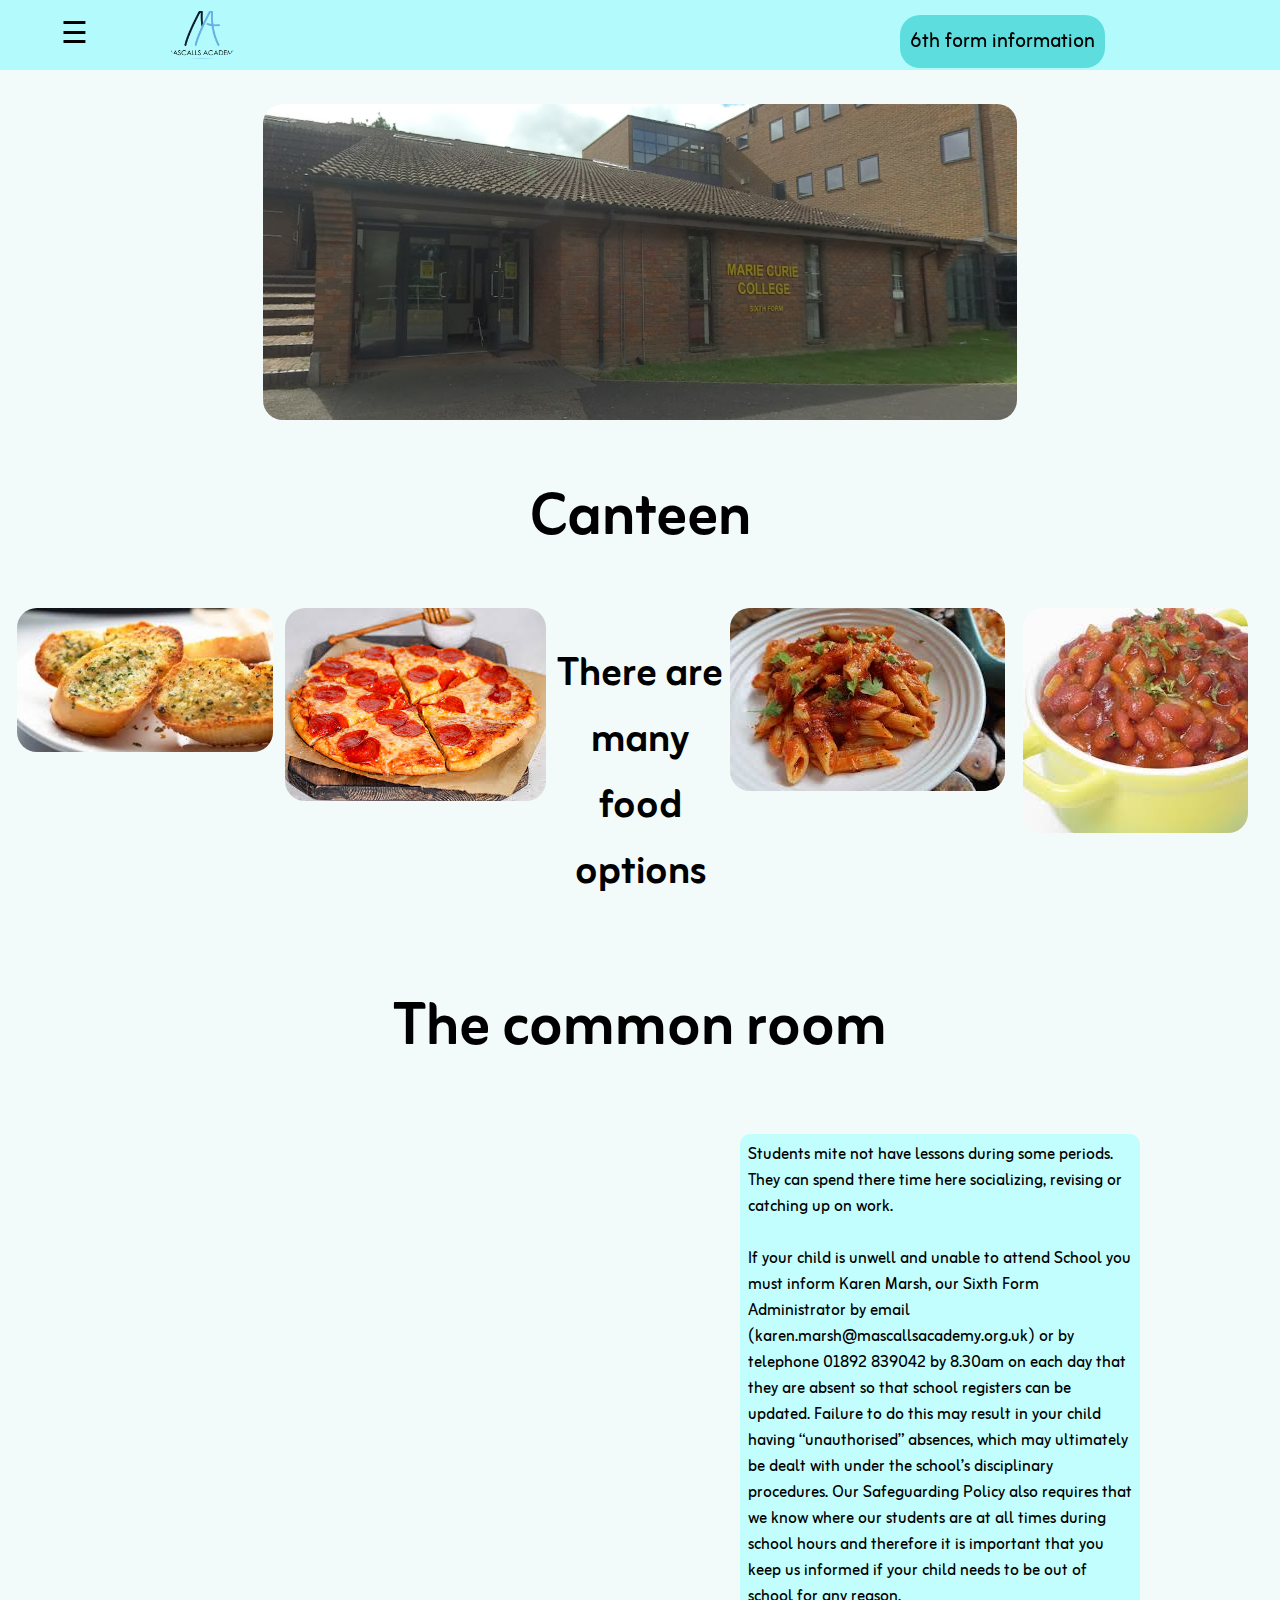
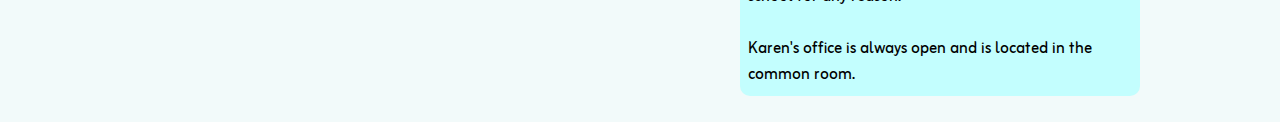
<file: 6th-form-infomation.html>
<!DOCTYPE html>
<!--[if lt IE 7]>      <html class="no-js lt-ie9 lt-ie8 lt-ie7"> <![endif]-->
<!--[if IE 7]>         <html class="no-js lt-ie9 lt-ie8"> <![endif]-->
<!--[if IE 8]>         <html class="no-js lt-ie9"> <![endif]-->
<!--[if gt IE 8]>      <html class="no-js"> <!--<![endif]-->
<html>
    <head>
        <meta charset="utf-8">
        <meta http-equiv="X-UA-Compatible" content="IE=chrome">
        <title>6th form information - student voice</title>

        <link rel="shortcut icon" href="favicon.png" type="image/x-icon">

        <meta name="description" content="">
        <meta name="viewport" content="width=device-width, initial-scale=1">

        <link rel="preconnect" href="https://fonts.googleapis.com">
        <link rel="preconnect" href="https://fonts.gstatic.com" crossorigin>
        <link href="https://fonts.googleapis.com/css2?family=Zain:ital,wght@0,200;0,300;0,400;0,700;0,800;0,900;1,300;1,400&display=swap" rel="stylesheet">

        <link rel="stylesheet" href="stily.css">
    </head>
    <body>
        <!--[if lt IE 7]>
            <p class="browsehappy">You are using an <strong>outdated</strong> browser. Please <a href="#">upgrade your browser</a> to improve your experience.</p>
        <![endif]-->

        <div id="navbar">
            <span id="menu">☰</span>
            <img src="logo.webp" alt="logo" class="logo">
            <span class="title">6th form information</span>
            <div id="links" class="off">
                <input type="button" value="X" id="close"><br>
                <a href="main.html">Main</a><br>
                <a href="6th-form-infomation.html">6th form information</a><br>
                <a href="newsletter.html">Newsletter</a><br>
                <a href="suggestion board.html">Suggestion board</a><br>
            </div>
        </div>

        <br><br><br><br>

        <img src="the comman room.png" alt="The common room">
        <h1>Canteen</h1>
        <div class="next">
            <div class="flip-out">
                <div class="flip-in">
                    <div class="frount">
                        <img src="garlic bread.jpeg" alt="Pizza" style="width: 95% !important;">
                    </div>
                    <div class="back">
                        <h2>
                            garlic bread
                        </h2>
                    </div>
                </div>
            </div>

            <div class="flip-out">
                <div class="flip-in">
                    <div class="frount">
                        <img src="pitzza.jpeg" alt="Pizza">
                    </div>
                    <div class="back">
                        <h2>
                            Pizza
                        </h2>
                    </div>
                </div>
            </div>

            <h2 style="width: 200px;">There are many food options</h2>

            <div class="flip-out">
                <div class="flip-in">
                    <div class="frount">
                        <img src="pasta.jpeg" alt="Pizza">
                    </div>
                    <div class="back">
                        <h2>
                            Pasta
                        </h2>
                    </div>
                </div>
            </div>
            
            <div class="flip-out">
                <div class="flip-in">
                    <div class="frount">
                        <img src="beens.jpeg" alt="Pizza">
                    </div>
                    <div class="back">
                        <h2>
                            Beens
                        </h2>
                    </div>
                </div>
            </div>

        </div>

        <h1>The common room</h1>
        <div class="next">
            <iframe src="https://www.google.com/maps/embed?pb=!4v1742926119953!6m8!1m7!1sCAoSF0NJSE0wb2dLRUlDQWdJRHF6ZFc3c1FF!2m2!1d51.16871061474647!2d0.3890193712040765!3f286.99674886744674!4f-5.277843746571975!5f0.7820865974627469" width="600" height="450" style="border:0;" allowfullscreen="" loading="lazy" referrerpolicy="no-referrer-when-downgrade"></iframe>
            <p style="width: 30vw;">
                Students mite not have lessons during some periods. They can spend there time here socializing, revising or catching up on work. <br><br>
                If your child is unwell and unable to attend School you must inform Karen Marsh, our Sixth Form Administrator by email (karen.marsh@mascallsacademy.org.uk) or by telephone 01892 839042 by 8.30am on each day that they are absent so that school registers can be updated.  
                Failure to do this may result in your child having “unauthorised” absences, which may ultimately be dealt with under the school’s disciplinary procedures.  
                Our Safeguarding Policy also requires that we know where our students are at all times during school hours and therefore it is important that you keep us informed if your child needs to be out of school for any reason. <br><br>
                Karen's office is always open and is located in the common room.
            </p>
        </div>


        <script src="script.js"></script>
    </body>
</html>
</file>
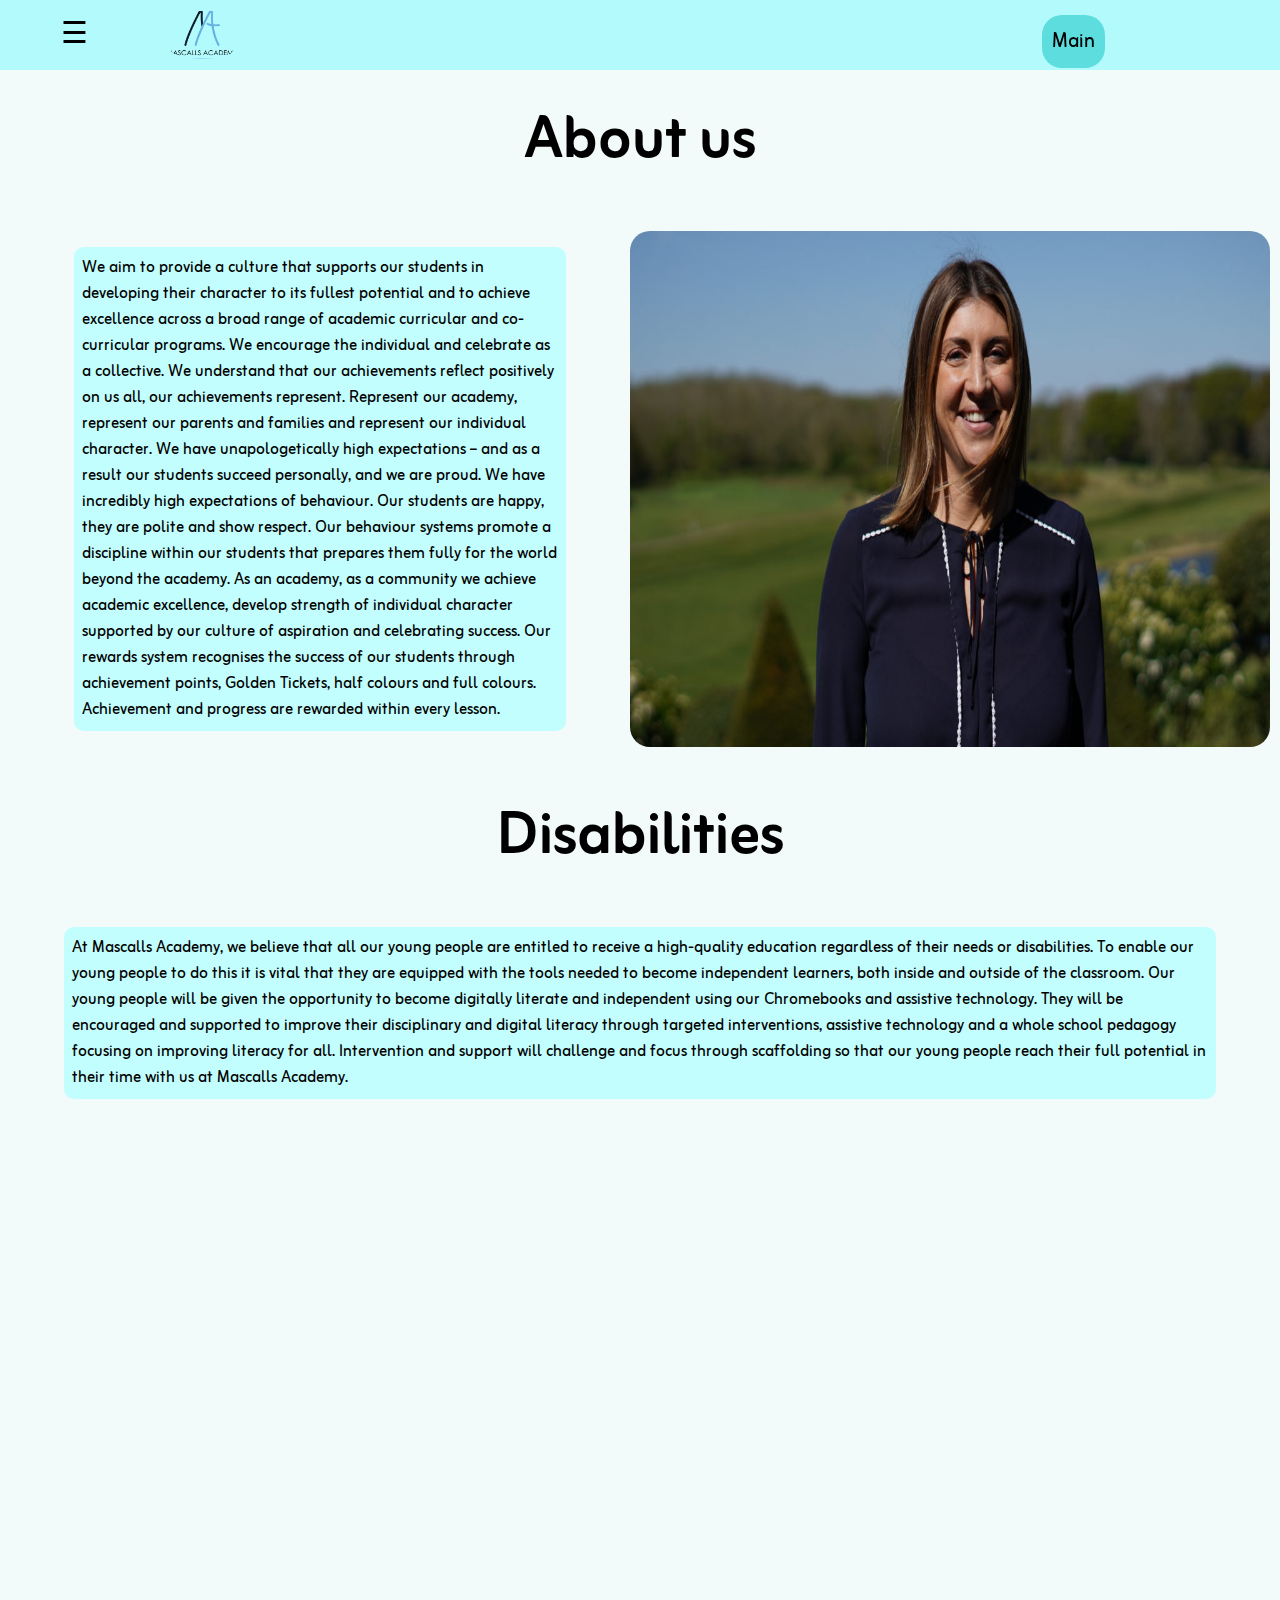
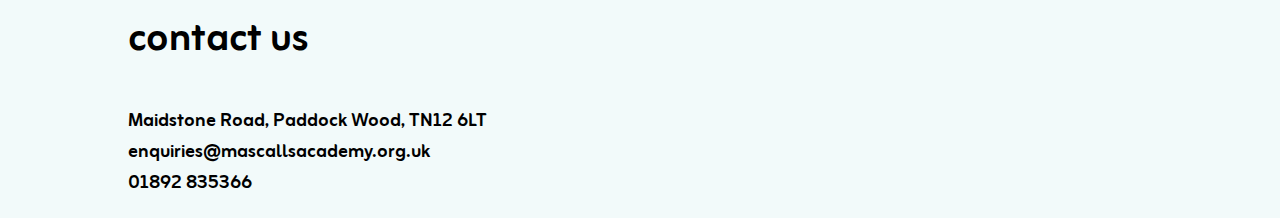
<file: main.html>
<!DOCTYPE html>
<!--[if lt IE 7]>      <html class="no-js lt-ie9 lt-ie8 lt-ie7"> <![endif]-->
<!--[if IE 7]>         <html class="no-js lt-ie9 lt-ie8"> <![endif]-->
<!--[if IE 8]>         <html class="no-js lt-ie9"> <![endif]-->
<!--[if gt IE 8]>      <html class="no-js"> <!--<![endif]-->
<html>
    <head>
        <meta charset="utf-8">
        <meta http-equiv="X-UA-Compatible" content="IE=chrome">
        <title>Main - student voice</title>

        <link rel="shortcut icon" href="favicon.png" type="image/x-icon">

        <meta name="description" content="">
        <meta name="viewport" content="width=device-width, initial-scale=1">

        <link rel="preconnect" href="https://fonts.googleapis.com">
        <link rel="preconnect" href="https://fonts.gstatic.com" crossorigin>
        <link href="https://fonts.googleapis.com/css2?family=Zain:ital,wght@0,200;0,300;0,400;0,700;0,800;0,900;1,300;1,400&display=swap" rel="stylesheet">

        <link rel="stylesheet" href="stily.css">
    </head>
    <body>
        <!--[if lt IE 7]>
            <p class="browsehappy">You are using an <strong>outdated</strong> browser. Please <a href="#">upgrade your browser</a> to improve your experience.</p>
        <![endif]-->

        <div id="navbar">
            <span id="menu">☰</span>
            <img src="logo.webp" alt="logo" class="logo">
            <span class="title">Main</span>
            <div id="links" class="off">
                <input type="button" value="X" id="close"><br>
                <a href="main.html">Main</a><br>
                <a href="6th-form-infomation.html">6th form information</a><br>
                <a href="newsletter.html">Newsletter</a><br>
                <a href="suggestion board.html">Suggestion board</a><br>
            </div>
        </div>

        <br><br>

        <h1>About us</h1>
        <div class="next">
            <p>
                We aim to provide a culture that supports our students in developing their character to its fullest potential and to achieve excellence across a broad range of academic curricular and co-curricular programs.

                We encourage the individual and celebrate as a collective.  We understand that our achievements reflect positively on us all, our achievements represent. 
                Represent our academy, represent our parents and families and represent our individual character.
                
                We have unapologetically high expectations – and as a result our students succeed personally, and we are proud.
                
                We have incredibly high expectations of behaviour. 
                Our students are happy, they are polite and show respect. 
                Our behaviour systems promote a discipline within our students that prepares them fully for the world beyond the academy. As an academy, as a community we achieve academic excellence, develop strength of individual character supported by our culture of aspiration and celebrating success. 
                Our rewards system recognises the success of our students through achievement points, Golden Tickets, half colours and full colours.  
                Achievement and progress are rewarded within every lesson.  
            </p>
            <img src="Jo-Brooks-1024x577.jpg" alt="the principle" style="width: 50vw; border-radius: 20px;">
        </div>

        <h1>Disabilities</h1>
        <p>
            At Mascalls Academy, we believe that all our young people are entitled to receive a high-quality education regardless of their needs or disabilities. 
            To enable our young people to do this it is vital that they are equipped with the tools needed to become independent learners, both inside and outside of the classroom. 
            Our young people will be given the opportunity to become digitally literate and independent using our Chromebooks and assistive technology. 
            They will be encouraged and supported to improve their disciplinary and digital literacy through targeted interventions, assistive technology and a whole school pedagogy focusing on improving literacy for all. 
            Intervention and support will challenge and focus through scaffolding so that our young people reach their full potential in their time with us at Mascalls
            Academy.
        </p>

        <iframe src="https://www.google.com/maps/embed?pb=!1m14!1m8!1m3!1d5003.38469829332!2d0.389258!3d51.169461!3m2!1i1024!2i768!4f13.1!3m3!1m2!1s0x47df381a984db73b%3A0xea13ce3220e87106!2sMascalls%20Academy!5e0!3m2!1sen!2sus!4v1742925437423!5m2!1sen!2sus" width="600" height="450" style="border:0;" allowfullscreen="" loading="lazy" referrerpolicy="no-referrer-when-downgrade"></iframe>

        <div class="left">
            <h2>contact us</h2>
            <h3>
                Maidstone Road, Paddock Wood, TN12 6LT <br>
                
                enquiries@mascallsacademy.org.uk <br>
                
                01892 835366 <br>
            </h3>
        </div>

        <script src="script.js"></script>
    </body>
</html>
</file>
<file: stily.css>
body {
    background-color: #f2fafa;

    text-align: center;

    font-family: "Zain";
    font-weight: 400;

    padding: 0;
    margin: 0;

    -ms-overflow-style: none;
    scrollbar-width: none;
}

body::-webkit-scrollbar {
    display: none;
}

img {
    border-radius: 20px;
}

form {
    margin-top: 20vh;
}

input {
    width: 20%;
    border-radius: 20px;
    border: none;
    padding: 10px;

    background-color: #75f0f0e0;

    font-family: "Zain";
    font-weight: 500;

    transition: all 0.2s;
}

input:hover, input:focus {
    background-color: #d9f7f79a;

    transform: scale(1.05);
}

input[type="text"], input[type="email"] {
    width: 40% !important;
}

p {
    text-align: left;
    margin-left: 5vw;
    margin-right: 5vw;

    padding: 8px;

    background-color: #abffffab;

    border-radius: 10px;
}

h1 {
    font-size: 60px;
    font-weight: 700;
}

h2 {
    font-size: 40px;
}

.next {
    display: flex;
    margin: 10px;

    justify-content: center;
}

.flip-out {
    width: 300px;
    height: 200px;
    transform: all 0.2s;
    perspective: 1000px;
}

.flip-in {
    width: 100%;
    height: 100%;
    text-align: center;
    transition: transform 0.8s;
    transform-style: preserve-3d;
}

.flip-out:hover .flip-in {
    transform: rotateY(180deg);
}

.frount, .back {
    border-radius: 20px;
    position: absolute;
    width: 100%;
    height: 100%;
    -webkit-backface-visibility: hidden; /* Safari */
    backface-visibility: hidden;
}

.back {
    background-color: dodgerblue;
    transform: rotateY(180deg);
}

.title {
    position: absolute;
    top: 15px;
    right: 15%;
    z-index: 200;
    background-color: #06bebe7e;

    font-size: 20px;

    padding: 10px;

    border-radius: 20px;
}

#navbar {
    position: fixed;
    display: grid;
    grid-template-columns: 1fr 1fr 80%;
    place-items: center;
    top: 0;
    left: 0;
    z-index: 100;

    background-color: #71faff7e;

    width: 100vw;

    padding: 10px;
}

#links {
    position: fixed;
    top: 0;
    left: 0;
    background-color: #00130b7e;

    padding: 20px;

    height: 100vh;
    max-width: 200px;

    line-height: 3;

    transition: all 0.5s;
}

#links a {
    text-decoration: none;

    color: #000;
    background-color: #31d4d4e1;

    border-radius: 20px;

    padding: 5px;
    padding-left: 8px;
    padding-right: 8px;

    transition: all 0.5s;
}

#links a:hover {
    background-color: #253d3d;
    color: #fff;
}

#close {
    background-color: #00000000;
    color: #ffffff;
    margin-bottom: 10px;
    margin-left: 180px;

    font-size: 40px;
}

.off {
    left: calc(0px - (240px)) !important;
}

.logo {
    width: 70px;
    float: left;
}

.left {
    margin-left: 10vw;
    text-align: left;
}

#menu {
    float: left;

    font-size: 30px;
}

#grid {
    display: grid;
    column-gap: 20px;
    row-gap: 20px;
    grid-template-columns: auto auto auto;

    margin: 20px;
}

#grid > * {
    background-color: #04e9e9;
    border-radius: 2px;
}

#suggestion {
    text-align: center;
    width: 30vw;
    height: 10vw;
}
</file>
